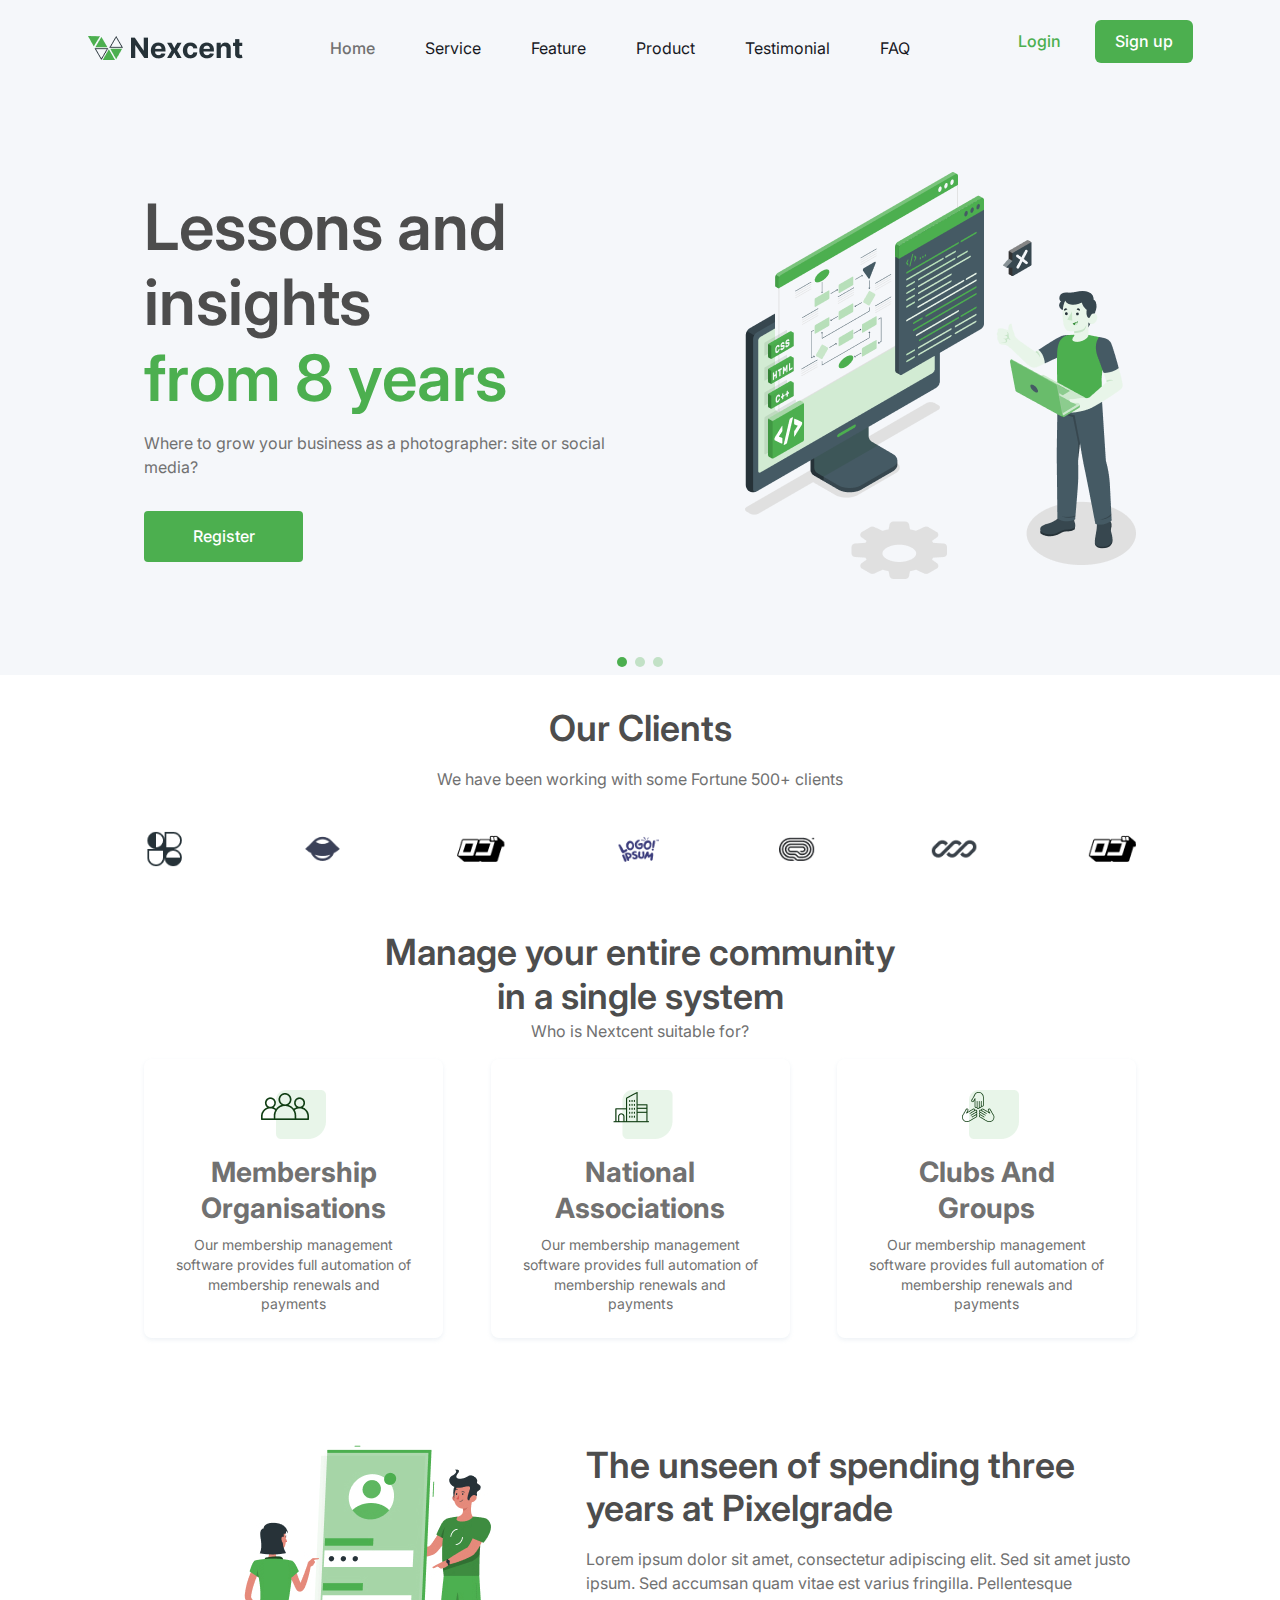
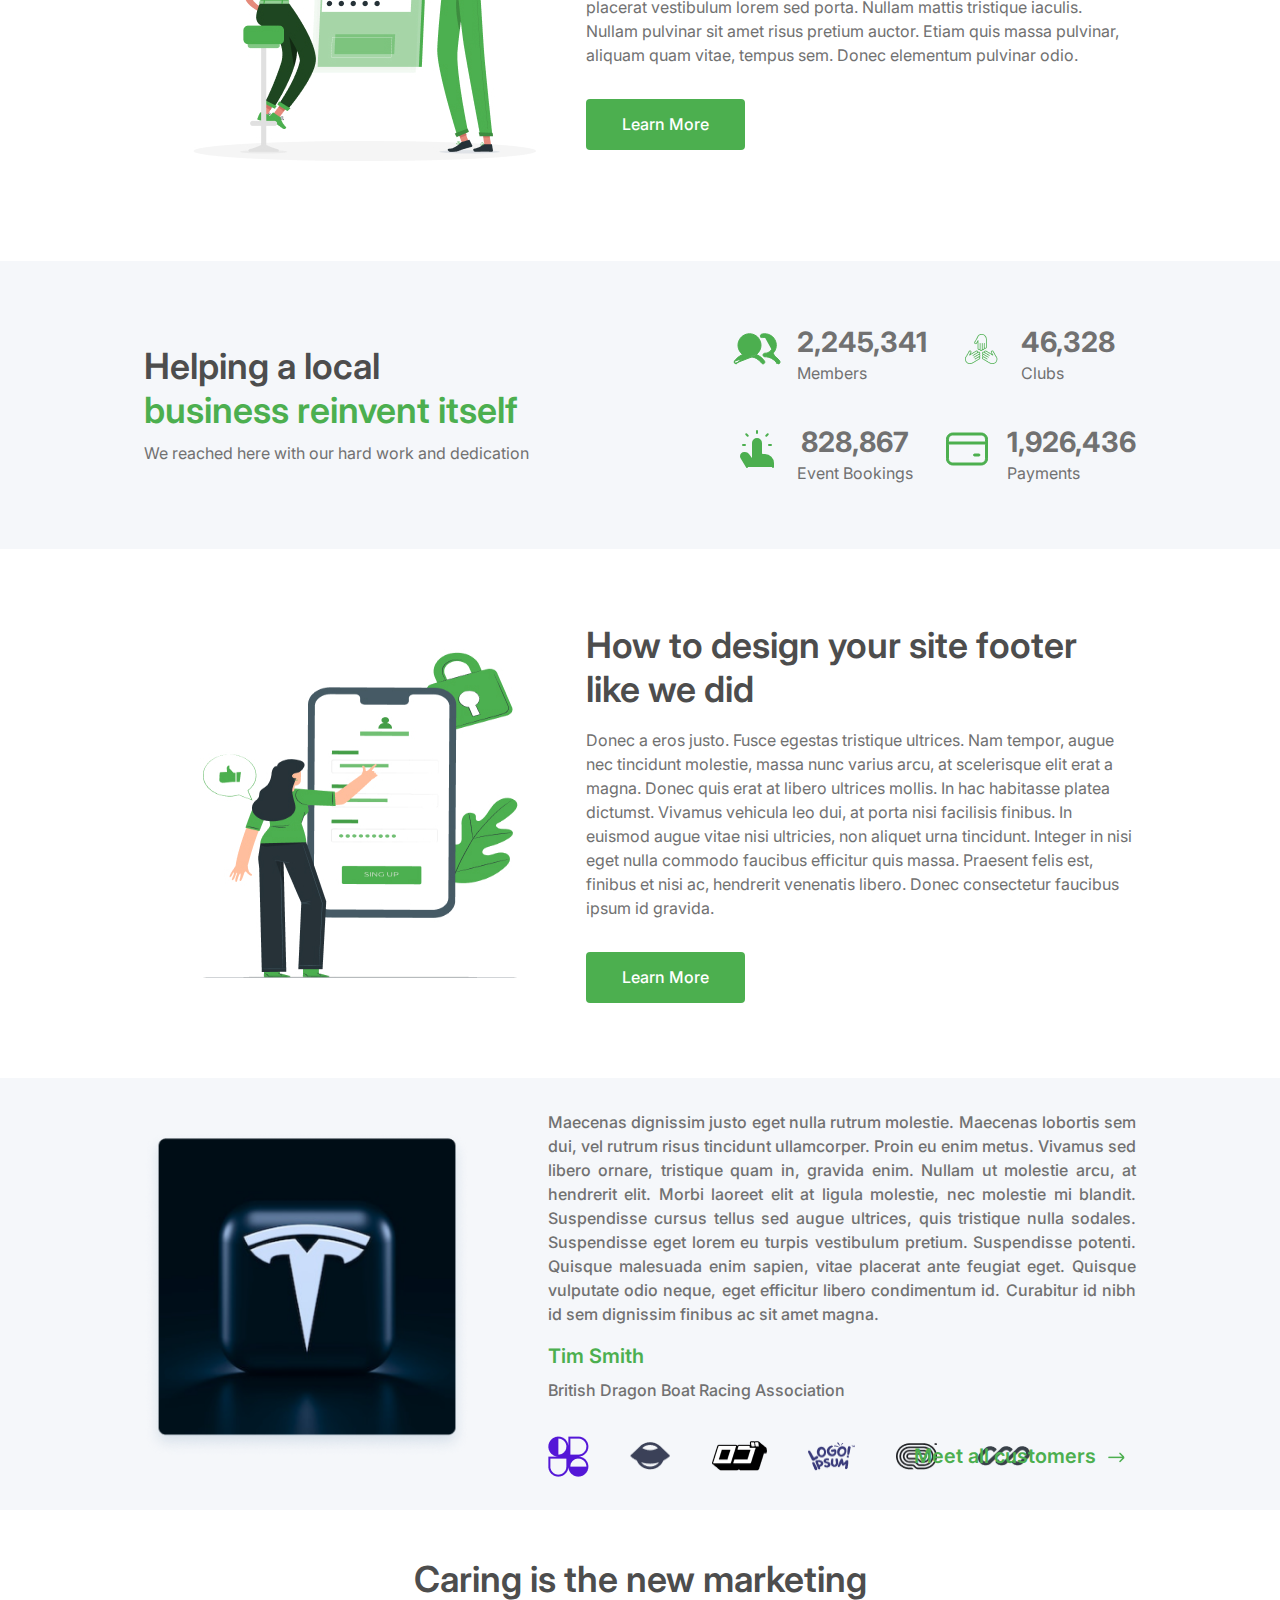
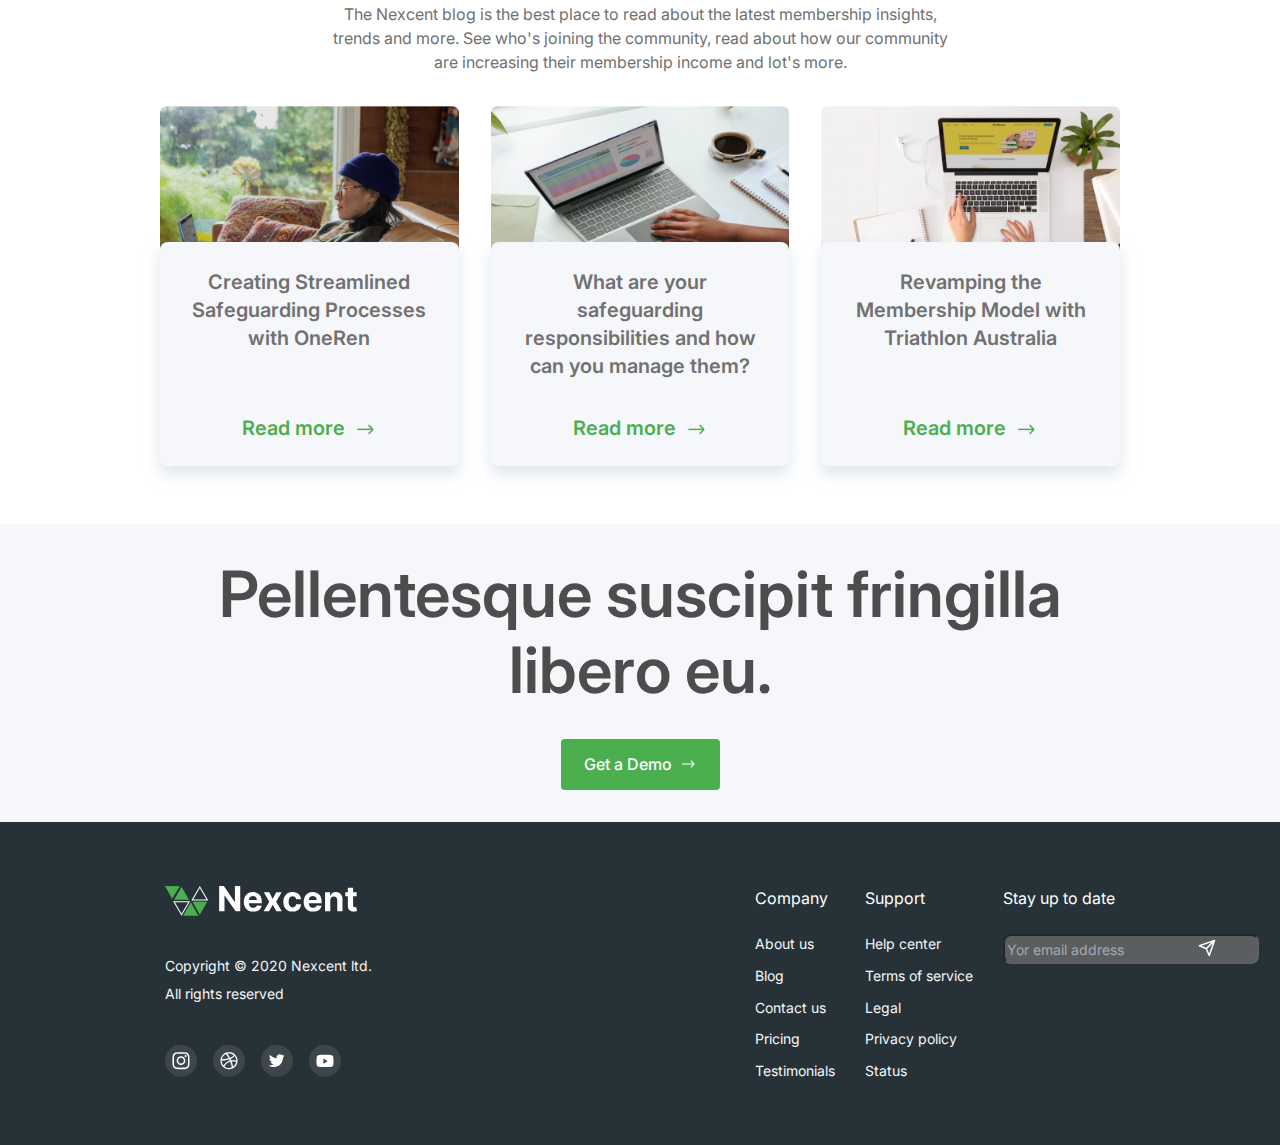
<file: src/index.html>
<!doctype html>
<html lang="en">
<head>
    <meta charset="UTF-8">
    <meta name="viewport" 
          content="width=device-width, user-scalable=no, initial-scale=1.0, maximum-scale=1.0, minimum-scale=1.0">
    <meta http-equiv="X-UA-Compatible" content="ie=edge">
    <link rel="icon" href="/favicon.png" type="image/x-icon">
    <link rel="stylesheet" href="../src/assets/reset.css">
    <link rel="preconnect" href="https://fonts.googleapis.com">
    <link rel="preconnect" href="https://fonts.gstatic.com" crossorigin>
    <link href="https://fonts.googleapis.com/css2?family=Inter:wght@400;700&display=swap" rel="stylesheet">
    <link rel="stylesheet" href="../src/styles.css">
    <title>Nexcent</title>
</head>

<body>
    <header class="header">
        <div class="header__logo">
            <img src="./assets/images/Logo.png" alt="Logo">
        </div>
        <nav class="header__menu">
            <ul class="header__menu-list">
                <li class="header__menu-item--bold">
                    <a href="#">Home</a>
                </li>
                <li class="header__menu-item">
                    <a href="#">Service</a>
                </li>
                <li class="header__menu-item">
                    <a href="#">Feature</a>
                </li>
                <li class="header__menu-item">
                    <a href="#">Product</a>
                </li>
                <li class="header__menu-item">
                    <a href="#">Testimonial</a>
                </li>
                <li class="header__menu-item">
                    <a href="#">FAQ</a>
                </li>
            </ul>
        </nav>
        <div class="header__login">
            <button type="button" class="header__login-grey button" href="#">Login</button>
            <button type="button" class="header__sign-in-green button" href="#">Sign up</button>
        </div>
    </header>

    <section class="home">
        <div class="home__hero">
            <div class="hero__frame">
                <div class="hero__text">
                    <div class="bicolor">
                        <div class="bicolor-title">Lessons and insights</div>
                        <div class="bicolor-title--green">from 8 years</div>
                    </div>
                    <p>Where to grow your business as a photographer: site or social media?</p>
                </div>
                <button type="button" class="button" href="#">Register</button>
            </div>
            <img src="/src/assets/images/Illustration.png" alt="Hero Section ilustration" class="hero__image">
        </div>
        <div class="home__dots">
            <svg xmlns="http://www.w3.org/2000/svg" width="10" height="10" viewBox="0 0 10 10" fill="none">
            <circle cx="5" cy="5" r="5" fill="#4CAF4F"/>
            </svg>
            <svg xmlns="http://www.w3.org/2000/svg" width="10" height="10" viewBox="0 0 10 10" fill="none">
                <circle opacity="0.3" cx="5" cy="5" r="5" fill="#4CAF4F"/>
            </svg>
            <svg xmlns="http://www.w3.org/2000/svg" width="10" height="10" viewBox="0 0 10 10" fill="none">
                <circle opacity="0.3" cx="5" cy="5" r="5" fill="#4CAF4F"/>
            </svg>
        </div>

        <div class="home__clients">
            <div class="middle-title">Our Clients</div>
            <p>We have been working with some Fortune 500+ clients</p>
            <img src="/src/assets/images/Clients Logos.png" alt="Clients logo" class="clients-logo">
        </div>

        <div class="home__comunity">
            <div class="comunity__text">
                <div class="middle-title">Manage your entire community in a single system</div>
                <p>Who is Nextcent suitable for?</p>
            </div>        
            <div class="comunity__frame">
                <div class="comunity__box">
                    <div class="comunity__member">
                        <img src="/src/assets/images/icon_membership.png" alt="Membership icon" class="comunity__image">
                        <p class="middle-title--small">Membership Organisations</p>
                    </div>
                    <p class="small-text">Our membership management software provides full automation of membership renewals and payments</p>
                </div>
                <div class="comunity__box">
                    <div class="comunity__member">
                        <img src="/src/assets/images/icon_national.png" alt="National icon" class="comunity__image">
                        <p class="middle-title--small">National Associations</p>
                    </div>
                    <p class="small-text">Our membership management software provides full automation of membership renewals and payments</p>
                </div>
                <div class="comunity__box">
                    <div class="comunity__member">
                        <img src="/src/assets/images/icon_clubs.png" alt="Clubs icon" class="comunity__image">
                        <p class="middle-title--small">Clubs And Groups</p>
                    </div>
                    <p class="small-text">Our membership management software provides full automation of membership renewals and payments</p>
                </div>
            </div>
        </div>
    </section>

    <section class="body-part">
        <div class="body-part__unlock sub-section-box">
            <div class="unlock__frame35 image-box">
                <img src="/src/assets/images/unlock_image.jpg" alt="Unlock Section ilustration" class="sub-section__image">
            </div>
            <div class="unlock__frame6 text-box">
                <div class="unlock__frame6 inner-text-box">
                    <div class="middle-title">The unseen of spending three years at Pixelgrade</div>
                    <p>Lorem ipsum dolor sit amet, consectetur adipiscing elit. Sed sit amet justo ipsum. Sed accumsan quam vitae est varius fringilla. Pellentesque placerat vestibulum lorem sed porta. Nullam mattis tristique iaculis. Nullam pulvinar sit amet risus pretium auctor. Etiam quis massa pulvinar, aliquam quam vitae, tempus sem. Donec elementum pulvinar odio.</p>
                </div>
                <button type="button" class="button" href="#">Learn More</button>
            </div>
        </div>

        <div class="body-part__achievements sub-section-box">
            <div class="achievements__text">
                <div class="achievements__inner-text">
                    <div class="bicolor--small">
                        <div class="bicolor-title">Helping a local</div>
                        <div class="bicolor-title--green">business reinvent itself</div>
                    </div>
                </div>
                <p>We reached here with our hard work and dedication</p>
            </div>
            <div class="achievements__counts">
                <div class="counts__row">
                    <div class="row__detailed">
                        <svg xmlns="http://www.w3.org/2000/svg" width="48" height="48" viewBox="0 0 48 48" fill="none">
                            <path d="M23.2958 29.5471L23.9031 29.0361C25.7081 27.5177 27.0026 25.4809 27.6109 23.2019C28.2193 20.9229 28.1121 18.5119 27.304 16.2959C26.4958 14.0799 25.0258 12.166 23.0932 10.8136C21.1605 9.46127 18.8588 8.73593 16.5 8.73593C14.1412 8.73593 11.8394 9.46127 9.90681 10.8136C7.97418 12.166 6.50414 14.0799 5.69599 16.2959C4.88785 18.5119 4.78068 20.9229 5.38904 23.2019C5.99739 25.4809 7.29183 27.5177 9.09686 29.0361L9.70421 29.5471L8.98113 29.8743C6.00796 31.2197 3.44947 33.3371 1.57166 36.0061L23.2958 29.5471ZM23.2958 29.5471L24.0188 29.8743M23.2958 29.5471L24.0188 29.8743M24.0188 29.8743C26.9921 31.2198 29.5507 33.3373 31.4285 36.0065L31.4357 36.0166L31.4433 36.0264C31.5892 36.2133 31.6956 36.4279 31.756 36.6571C31.8165 36.8864 31.8297 37.1255 31.7949 37.36C31.7601 37.5945 31.678 37.8195 31.5536 38.0214C31.4293 38.2232 31.2652 38.3976 31.0713 38.5341C30.8775 38.6706 30.6579 38.7663 30.426 38.8153C30.194 38.8644 29.9545 38.8658 29.722 38.8195C29.4895 38.7732 29.2688 38.6801 29.0734 38.5459C28.8779 38.4118 28.7118 38.2393 28.585 38.0389L28.5786 38.0288L28.5717 38.019C27.211 36.0809 25.4036 34.4989 23.3024 33.4068C21.2013 32.3147 18.868 31.7446 16.5 31.7446C14.1319 31.7446 11.7987 32.3147 9.69752 33.4068C7.59634 34.4989 5.789 36.0809 4.42827 38.0189L4.42716 38.0205C4.2672 38.2503 4.05392 38.4378 3.80561 38.567C3.55729 38.6962 3.28135 38.7633 3.00142 38.7625L2.99836 38.7625C2.63935 38.7637 2.28905 38.652 1.99698 38.4432L1.99458 38.4415M24.0188 29.8743L1.99458 38.4415M1.99458 38.4415C1.61601 38.1743 1.35888 37.7678 1.2796 37.3113C1.20034 36.8548 1.30529 36.3856 1.57142 36.0065L1.99458 38.4415ZM46.2901 38.4391L46.2901 38.4391C46.4786 38.3084 46.6393 38.1415 46.7628 37.9481C46.8863 37.7547 46.9701 37.5387 47.0093 37.3126C47.0486 37.0865 47.0425 36.8549 46.9915 36.6312C46.9404 36.4075 46.8454 36.1962 46.712 36.0096L46.7098 36.0065C44.832 33.3373 42.2734 31.2198 39.3001 29.8743L38.575 29.5462L39.1853 29.0353C40.9952 27.5204 42.2942 25.4845 42.9055 23.2049C43.5168 20.9252 43.4107 18.5125 42.6016 16.2953C41.7924 14.0781 40.3197 12.1641 38.3838 10.814C36.4479 9.46386 34.1429 8.74316 31.7827 8.75001L31.7804 8.75002C30.7301 8.74827 29.6846 8.8933 28.6744 9.1809L28.6654 9.18346L28.6654 9.18337C28.441 9.24275 28.2307 9.34618 28.0466 9.48762C27.8626 9.62907 27.7086 9.80571 27.5935 10.0073C27.4783 10.2088 27.4045 10.4313 27.3762 10.6616C27.3478 10.892 27.3656 11.1257 27.4285 11.3492C27.4914 11.5726 27.5981 11.7813 27.7424 11.9631L27.3639 12.2635L27.7424 11.9631C27.8867 12.1449 28.0657 12.2962 28.269 12.4081C28.4723 12.5201 28.6959 12.5905 28.9267 12.6152C29.1575 12.6399 29.3909 12.6185 29.6133 12.5521L29.6191 12.5504L29.6191 12.5504C30.3225 12.3498 31.0506 12.2486 31.7822 12.25M46.2901 38.4391L43.4437 38.3063L43.8524 38.0182C43.8523 38.018 43.8521 38.0178 43.852 38.0176C42.4885 36.0834 40.6807 34.5046 38.5805 33.414C36.4801 32.3232 34.1485 31.7526 31.7818 31.75H31.7812C31.3171 31.75 30.872 31.5656 30.5438 31.2374C30.2156 30.9093 30.0312 30.4641 30.0312 30C30.0312 29.5359 30.2156 29.0908 30.5438 28.7626C30.872 28.4344 31.3171 28.25 31.7812 28.25C33.903 28.25 35.9378 27.4072 37.4381 25.9069C38.9384 24.4066 39.7812 22.3717 39.7812 20.25C39.7812 18.1283 38.9384 16.0934 37.4381 14.5932C35.938 13.0931 33.9036 12.2503 31.7822 12.25M46.2901 38.4391L46.2842 38.4432M46.2901 38.4391L46.2842 38.4432M31.7822 12.25L31.7812 12.75V12.25C31.7815 12.25 31.7819 12.25 31.7822 12.25ZM39.5062 29.4188L39.7124 28.9632C39.7811 28.9944 39.8497 29.0259 39.918 29.0578C39.7838 29.181 39.6465 29.3014 39.5062 29.4188ZM39.5062 29.4188L39.8272 29.8022C39.8862 29.7527 39.9448 29.7028 40.0029 29.6523C39.8386 29.5721 39.6731 29.4943 39.5062 29.4188ZM46.2842 38.4432C45.9923 38.6519 45.6423 38.7636 45.2835 38.7625L46.2842 38.4432ZM9.84823 15.8054C8.96918 17.121 8.49998 18.6678 8.49998 20.25C8.49998 22.3717 9.34284 24.4066 10.8431 25.9069C12.3434 27.4072 14.3783 28.25 16.5 28.25C18.0822 28.25 19.629 27.7808 20.9445 26.9018C22.2601 26.0227 23.2855 24.7733 23.891 23.3115C24.4965 21.8497 24.6549 20.2411 24.3463 18.6893C24.0376 17.1374 23.2757 15.712 22.1568 14.5932C21.038 13.4743 19.6126 12.7124 18.0607 12.4037C16.5089 12.095 14.9003 12.2535 13.4385 12.859C11.9767 13.4645 10.7273 14.4899 9.84823 15.8054Z" fill="#4CAF4F" stroke="#4CAF4F"/>
                        </svg>
                        <div class="detailed__details">
                            <div class="details__title middle-title--small">2,245,341</div>
                            <p>Members</p>
                        </div>
                    </div>
                    <div class="row__detailed">
                        <img src="/src/assets/images/Achievements_icon_3.png" alt="Achievement icon" width="48" height="48">
                        <div class="detailed__details">
                            <div class="details__title middle-title--small">46,328</div>
                            <p>Clubs</p>
                        </div>
                    </div>
                </div>
                <div class="counts__row">
                    <div class="row__detailed">
                        <svg xmlns="http://www.w3.org/2000/svg" width="48" height="48" viewBox="0 0 48 48" fill="none">
                            <path d="M40 42V38C40 35.8783 39.1571 33.8434 37.6569 32.3431C36.1566 30.8429 34.1217 30 32 30H30C29.4696 30 28.9609 29.7893 28.5858 29.4142C28.2107 29.0391 28 28.5304 28 28V18C28 16.9391 27.5786 15.9217 26.8284 15.1716C26.0783 14.4214 25.0609 14 24 14C22.9391 14 21.9217 14.4214 21.1716 15.1716C20.4214 15.9217 20 16.9391 20 18V36L15.2 29.6C14.8274 29.1032 14.3443 28.7 13.7889 28.4223C13.2334 28.1446 12.621 28 12 28H11.132C9.402 28 8 29.402 8 31.132C8 31.7 8.154 32.258 8.446 32.744L14 42M24 8V6V8ZM36 20H38H36ZM10 20H12H10ZM14.686 10.686L13.272 9.272L14.686 10.686ZM33.314 10.686L34.728 9.272L33.314 10.686Z" fill="#4CAF4F"/>
                            <path d="M40 42V38C40 35.8783 39.1571 33.8434 37.6569 32.3431C36.1566 30.8429 34.1217 30 32 30H30C29.4696 30 28.9609 29.7893 28.5858 29.4142C28.2107 29.0391 28 28.5304 28 28V18C28 16.9391 27.5786 15.9217 26.8284 15.1716C26.0783 14.4214 25.0609 14 24 14V14C22.9391 14 21.9217 14.4214 21.1716 15.1716C20.4214 15.9217 20 16.9391 20 18V36L15.2 29.6C14.8274 29.1032 14.3443 28.7 13.7889 28.4223C13.2334 28.1446 12.621 28 12 28H11.132C9.402 28 8 29.402 8 31.132C8 31.7 8.154 32.258 8.446 32.744L14 42M24 8V6M36 20H38M10 20H12M14.686 10.686L13.272 9.272M33.314 10.686L34.728 9.272" stroke="#4CAF4F" stroke-width="2" stroke-linecap="round" stroke-linejoin="round"/>
                        </svg>
                        <div class="detailed__details">
                            <div class="details__title middle-title--small">828,867</div>
                            <p>Event Bookings</p>
                        </div>
                    </div>
                    <div class="row__detailed">
                        <svg xmlns="http://www.w3.org/2000/svg" width="48" height="48" viewBox="0 0 48 48" fill="none">
                            <path d="M5.5 16.5V17H6H42H42.5V16.5V14.25C42.5 13.1228 42.0522 12.0418 41.2552 11.2448C40.4582 10.4478 39.3772 10 38.25 10H9.75C8.62283 10 7.54183 10.4478 6.7448 11.2448C5.94777 12.0418 5.5 13.1228 5.5 14.25V16.5ZM42.5 19.5V19H42H6H5.5V19.5V33.75C5.5 34.8772 5.94777 35.9582 6.7448 36.7552C7.54183 37.5522 8.62283 38 9.75 38H38.25C39.3772 38 40.4582 37.5522 41.2552 36.7552C42.0522 35.9582 42.5 34.8772 42.5 33.75V19.5ZM3.5 14.25C3.5 12.5924 4.15848 11.0027 5.33058 9.83058C6.50268 8.65848 8.0924 8 9.75 8H38.25C39.9076 8 41.4973 8.65848 42.6694 9.83058C43.8415 11.0027 44.5 12.5924 44.5 14.25V33.75C44.5 35.4076 43.8415 36.9973 42.6694 38.1694C41.4973 39.3415 39.9076 40 38.25 40H9.75C8.0924 40 6.50268 39.3415 5.33058 38.1694C4.15848 36.9973 3.5 35.4076 3.5 33.75V14.25ZM31.5 29H36C36.2652 29 36.5196 29.1054 36.7071 29.2929C36.8946 29.4804 37 29.7348 37 30C37 30.2652 36.8946 30.5196 36.7071 30.7071C36.5196 30.8946 36.2652 31 36 31H31.5C31.2348 31 30.9804 30.8946 30.7929 30.7071C30.6054 30.5196 30.5 30.2652 30.5 30C30.5 29.7348 30.6054 29.4804 30.7929 29.2929C30.9804 29.1054 31.2348 29 31.5 29Z" fill="#4CAF4F" stroke="#4CAF4F"/>
                        </svg>
                        <div class="detailed__details">
                            <div class="details__title middle-title--small">1,926,436</div>
                            <p>Payments</p>
                        </div>
                    </div>
                </div>
            </div>
        </div>

        <div class="body-part__calender sub-section-box">
            <div class="calender image-box">
                <img src="/src/assets/images/calender_image.jpg" alt="Calender Section ilustration" class="sub-section__image">
            </div>
            <div class="calender text-box">
                <div class="calender inner-text-box">
                    <div class="middle-title">How to design your site footer like we did</div>
                    <p>Donec a eros justo. Fusce egestas tristique ultrices. Nam tempor, augue nec tincidunt molestie, massa nunc varius arcu, at scelerisque elit erat a magna. Donec quis erat at libero ultrices mollis. In hac habitasse platea dictumst. Vivamus vehicula leo dui, at porta nisi facilisis finibus. In euismod augue vitae nisi ultricies, non aliquet urna tincidunt. Integer in nisi eget nulla commodo faucibus efficitur quis massa. Praesent felis est, finibus et nisi ac, hendrerit venenatis libero. Donec consectetur faucibus ipsum id gravida.</p>
                </div>
                <button type="button" class="button" href="#">Learn More</button>
            </div>
        </div>

        <div class="body-part__customers sub-section-box">
            <img src="/src/assets/images/Customers_image.png" alt="Customers Section ilustration" class="customers-image">
            <div class="customers text-box">
                <div class="customers inner-text-box">
                    <p>Maecenas dignissim justo eget nulla rutrum molestie. Maecenas lobortis sem dui, vel rutrum risus tincidunt ullamcorper. Proin eu enim metus. Vivamus sed libero ornare, tristique quam in, gravida enim. Nullam ut molestie arcu, at hendrerit elit. Morbi laoreet elit at ligula molestie, nec molestie mi blandit. Suspendisse cursus tellus sed augue ultrices, quis tristique nulla sodales. Suspendisse eget lorem eu turpis vestibulum pretium. Suspendisse potenti. Quisque malesuada enim sapien, vitae placerat ante feugiat eget. Quisque vulputate odio neque, eget efficitur libero condimentum id. Curabitur id nibh id sem dignissim finibus ac sit amet magna.</p>
                    <div class="customers nd-inner-text-box">
                        <div class="text-box_title">Tim Smith</div>
                        <div class="text-box_text">British Dragon Boat Racing Association</div>
                    </div>
                </div>
                <div class="customers_frame14">
                    <div class="customers_frame10">
                        <img src="/src/assets/images/Logo_frame_01.png" alt="Customers logo 01" class="customers_frame_logo01">
                        <img src="/src/assets/images/Logo_frame_02.png" alt="Customers logo 02" class="customers_frame_logo02">
                        <img src="/src/assets/images/Logo_frame_03.png" alt="Customers logo 03" class="customers_frame_logo03">
                        <img src="/src/assets/images/Logo_frame_04.png" alt="Customers logo 04" class="customers_frame_logo04">
                        <img src="/src/assets/images/Logo_frame_05.png" alt="Customers logo 05" class="customers_frame_logo05">
                        <img src="/src/assets/images/Logo_frame_06.png" alt="Customers logo 06" class="customers_frame_logo06">
                    </div>
                    <div class="frame13">
                        <a href="#" class="clickable text-box_title">Meet all customers</a>
                        <img src="/src/assets/images/Right.png" alt="Arrow to the right">
                    </div>
                </div>
            </div>
        </div>

        <div class="body-part__comunity-updates home__comunity">
            <div class="comunity-updates__text">
                <div class="middle-title">Caring is the new marketing</div>
                <p>The Nexcent blog is the best place to read about the latest membership insights, trends and more. See who's joining the community, read about how our community are increasing their membership income and lot's more.​</p>
            </div>        
            <div class="comunity-updates-frame15 comunity__frame">
                <div class="frame15__box">
                    <img src="/src/assets/images/Frame15_image18.png" alt="Image 18" class="box__image">
                    <div class="frame15__content">
                        <p class="text-box_title--grey">Creating Streamlined Safeguarding Processes with OneRen</p>
                        <div class="frame13">
                            <a href="#" class="clickable text-box_title">Read more</a>
                            <img src="/src/assets/images/Right.png" alt="Arrow to the right">
                        </div>
                    </div>
                </div>
                <div class="frame15__box">
                    <img src="/src/assets/images/Frame15_image19.png" alt="Image 19" class="box__image">
                    <div class="frame15__content">
                        <p class="text-box_title--grey">What are your safeguarding responsibilities and how can you manage them?</p>
                        <div class="frame13">
                            <a href="#" class="clickable text-box_title">Read more</a>
                            <img src="/src/assets/images/Right.png" alt="Arrow to the right">
                        </div>
                    </div>
                </div>
                <div class="frame15__box">
                    <img src="/src/assets/images/Frame15_image20.png" alt="Image 20" class="box__image">
                    <div class="frame15__content">
                        <p class="text-box_title--grey">Revamping the Membership Model with Triathlon Australia</p>
                        <div class="frame13">
                            <a href="#" class="clickable text-box_title">Read more</a>
                            <img src="/src/assets/images/Right.png" alt="Arrow to the right">
                        </div>
                    </div>
                </div>
            </div>
        </div>
    </section>

    <footer class="footer">
        <div class="footer__frame">
            <div class="bicolor bicolor-title">Pellentesque suscipit fringilla libero eu.</div>
            <button type="button" class="button-extended button" href="#">
                Get a Demo
            <img src="/src/assets/images/Right_small.png" alt="White arrow to the right">
            </button>
        </div>
        <div class="footer__bottom">
            <div class="bottom__about-company">
                <div class="about-company__info">
                    <div class="company-info__logo">
                        <svg xmlns="http://www.w3.org/2000/svg" width="44" height="30" viewBox="0 0 44 30" fill="none">
                            <path d="M23.2259 16.2379L16.561 27.6527L9.89611 16.2379H23.2259ZM25.0114 15.2177H8.10339L16.561 29.6717L25.0114 15.2177Z" fill="white"/>
                            <path d="M34.8137 2.0404L41.4786 13.4552H28.1488L34.8137 2.0404ZM34.8137 0L26.3561 14.454H43.2713L34.8137 0Z" fill="white"/>
                            <path d="M0 0L7.09143 12.7846L14.8406 0.321025L0 0Z" fill="#4CAF4F"/>
                            <path d="M16.5612 1.11987L23.9997 13.8332H9.1084L16.5612 1.11987Z" fill="#4CAF4F"/>
                            <path d="M25.9152 16.6089L33.3608 29.6718H18.1154L25.6838 16.6089H25.9152Z" fill="#4CAF4F"/>
                            <path d="M27.5271 15.8169L34.8137 28.68L42.2014 15.8169H27.5271Z" fill="#4CAF4F"/>
                          </svg>
                          <svg xmlns="http://www.w3.org/2000/svg" width="138" height="26" viewBox="0 0 138 26" fill="none">
                            <path d="M21.2197 0.0633545V25.2394H16.6222L5.66912 9.39373H5.48473V25.2394H0.161865V0.0633545H4.8332L15.7002 15.8967H15.9215V0.0633545H21.2197Z" fill="white"/>
                            <path d="M34.1243 25.6082C32.182 25.6082 30.5102 25.2148 29.1088 24.428C27.7156 23.6331 26.642 22.5103 25.888 21.0598C25.134 19.601 24.757 17.8759 24.757 15.8844C24.757 13.9421 25.134 12.2375 25.888 10.7705C26.642 9.30358 27.7033 8.16033 29.0719 7.3408C30.4487 6.52127 32.0632 6.1115 33.9153 6.1115C35.161 6.1115 36.3206 6.31229 37.3942 6.71386C38.476 7.10723 39.4185 7.70139 40.2216 8.49634C41.033 9.29129 41.664 10.2911 42.1147 11.4958C42.5655 12.6923 42.7908 14.0937 42.7908 15.7V17.1383H26.8469V13.893H37.8614C37.8614 13.139 37.6975 12.4711 37.3696 11.8892C37.0418 11.3073 36.587 10.8525 36.0051 10.5247C35.4315 10.1887 34.7635 10.0207 34.0014 10.0207C33.2064 10.0207 32.5016 10.2051 31.887 10.5739C31.2805 10.9344 30.8052 11.4221 30.461 12.0367C30.1168 12.6432 29.9406 13.3193 29.9324 14.0651V17.1506C29.9324 18.0849 30.1045 18.8921 30.4487 19.5723C30.8011 20.2525 31.2969 20.777 31.9361 21.1458C32.5754 21.5146 33.3335 21.699 34.2104 21.699C34.7922 21.699 35.3249 21.617 35.8084 21.4531C36.292 21.2892 36.7058 21.0434 37.05 20.7156C37.3942 20.3877 37.6565 19.9862 37.8368 19.5109L42.6802 19.8305C42.4344 20.9942 41.9303 22.0104 41.1682 22.8791C40.4142 23.7396 39.439 24.4117 38.2424 24.8952C37.0541 25.3705 35.6814 25.6082 34.1243 25.6082Z" fill="white"/>
                            <path d="M50.2465 6.35736L53.7132 12.9587L57.2658 6.35736H62.6379L57.1675 15.7984L62.7854 25.2394H57.4379L53.7132 18.7118L50.0499 25.2394H44.6409L50.2465 15.7984L44.8376 6.35736H50.2465Z" fill="white"/>
                            <path d="M73.6032 25.6082C71.6691 25.6082 70.0055 25.1984 68.6123 24.3789C67.2272 23.5511 66.1619 22.4038 65.4161 20.9368C64.6785 19.4699 64.3097 17.7816 64.3097 15.8721C64.3097 13.938 64.6826 12.2416 65.4284 10.7828C66.1823 9.31587 67.2518 8.17262 68.6368 7.35309C70.0219 6.52536 71.6691 6.1115 73.5786 6.1115C75.2259 6.1115 76.6683 6.41063 77.9057 7.00889C79.1432 7.60715 80.1226 8.44717 80.8438 9.52895C81.565 10.6107 81.9624 11.881 82.0362 13.3398H77.0944C76.9551 12.3973 76.5863 11.6392 75.988 11.0656C75.398 10.4837 74.6235 10.1928 73.6647 10.1928C72.8533 10.1928 72.1444 10.414 71.538 10.8566C70.9397 11.2909 70.4726 11.9261 70.1366 12.762C69.8006 13.5979 69.6326 14.61 69.6326 15.7984C69.6326 17.0031 69.7965 18.0275 70.1243 18.8716C70.4603 19.7157 70.9315 20.3591 71.538 20.8016C72.1444 21.2442 72.8533 21.4654 73.6647 21.4654C74.2629 21.4654 74.7997 21.3425 75.2751 21.0966C75.7586 20.8508 76.156 20.4943 76.4675 20.0272C76.7871 19.5518 76.9961 18.9823 77.0944 18.3184H82.0362C81.9542 19.7608 81.5609 21.0311 80.8561 22.1293C80.1595 23.2192 79.1965 24.0715 77.9672 24.6862C76.7379 25.3008 75.2832 25.6082 73.6032 25.6082Z" fill="white"/>
                            <path d="M93.9942 25.6082C92.0519 25.6082 90.3801 25.2148 88.9786 24.428C87.5854 23.6331 86.5119 22.5103 85.7579 21.0598C85.0039 19.601 84.6269 17.8759 84.6269 15.8844C84.6269 13.9421 85.0039 12.2375 85.7579 10.7705C86.5119 9.30358 87.5732 8.16033 88.9418 7.3408C90.3186 6.52127 91.9331 6.1115 93.7852 6.1115C95.0309 6.1115 96.1905 6.31229 97.2641 6.71386C98.3459 7.10723 99.2884 7.70139 100.092 8.49634C100.903 9.29129 101.534 10.2911 101.985 11.4958C102.435 12.6923 102.661 14.0937 102.661 15.7V17.1383H86.7167V13.893H97.7312C97.7312 13.139 97.5673 12.4711 97.2395 11.8892C96.9117 11.3073 96.4569 10.8525 95.875 10.5247C95.3013 10.1887 94.6334 10.0207 93.8713 10.0207C93.0763 10.0207 92.3715 10.2051 91.7569 10.5739C91.1504 10.9344 90.6751 11.4221 90.3309 12.0367C89.9867 12.6432 89.8105 13.3193 89.8023 14.0651V17.1506C89.8023 18.0849 89.9744 18.8921 90.3186 19.5723C90.671 20.2525 91.1668 20.777 91.806 21.1458C92.4453 21.5146 93.2033 21.699 94.0802 21.699C94.6621 21.699 95.1948 21.617 95.6783 21.4531C96.1618 21.2892 96.5757 21.0434 96.9199 20.7156C97.2641 20.3877 97.5264 19.9862 97.7067 19.5109L102.55 19.8305C102.304 20.9942 101.8 22.0104 101.038 22.8791C100.284 23.7396 99.3089 24.4117 98.1123 24.8952C96.924 25.3705 95.5513 25.6082 93.9942 25.6082Z" fill="white"/>
                            <path d="M111.315 14.3232V25.2394H106.078V6.35736H111.069V9.68876H111.29C111.708 8.59059 112.409 7.72188 113.393 7.08265C114.376 6.43522 115.568 6.1115 116.97 6.1115C118.281 6.1115 119.424 6.39834 120.4 6.97201C121.375 7.54568 122.133 8.36521 122.674 9.43061C123.215 10.4878 123.485 11.7499 123.485 13.2168V25.2394H118.248V14.1511C118.256 12.9956 117.961 12.0941 117.363 11.4467C116.765 10.791 115.941 10.4632 114.892 10.4632C114.187 10.4632 113.565 10.6148 113.024 10.9181C112.491 11.2213 112.073 11.6638 111.77 12.2457C111.475 12.8194 111.323 13.5119 111.315 14.3232Z" fill="white"/>
                            <path d="M137.656 6.35736V10.2911H126.285V6.35736H137.656ZM128.866 1.83354H134.103V19.4371C134.103 19.9206 134.177 20.2976 134.324 20.568C134.472 20.8303 134.677 21.0147 134.939 21.1212C135.209 21.2278 135.521 21.281 135.873 21.281C136.119 21.281 136.365 21.2606 136.611 21.2196C136.857 21.1704 137.045 21.1335 137.176 21.1089L138 25.0058C137.738 25.0878 137.369 25.182 136.894 25.2885C136.418 25.4033 135.841 25.4729 135.16 25.4975C133.898 25.5467 132.792 25.3787 131.841 24.9935C130.899 24.6083 130.165 24.0101 129.641 23.1987C129.116 22.3874 128.858 21.363 128.866 20.1255V1.83354Z" fill="white"/>
                          </svg>
                    </div>
                    <div class="company-info__copyright">
                        <p class="small-text">Copyright © 2020 Nexcent ltd.</p>
                        <p class="small-text">All rights reserved</p>
                    </div>
                    <div class="company-info__social-links">
                        <svg xmlns="http://www.w3.org/2000/svg" width="32" height="33" viewBox="0 0 32 33" fill="none">
                            <path opacity="0.1" fill-rule="evenodd" clip-rule="evenodd" d="M0 16.6718C0 7.8352 7.16344 0.671753 16 0.671753C24.8366 0.671753 32 7.8352 32 16.6718C32 25.5083 24.8366 32.6718 16 32.6718C7.16344 32.6718 0 25.5083 0 16.6718Z" fill="white"/>
                            <path fill-rule="evenodd" clip-rule="evenodd" d="M16.0008 8.13843C13.6833 8.13843 13.3924 8.14856 12.4822 8.18998C11.5737 8.23158 10.9536 8.37541 10.4111 8.58643C9.84981 8.80439 9.37372 9.09595 8.8994 9.57044C8.42473 10.0448 8.13317 10.5209 7.9145 11.0819C7.70294 11.6247 7.55894 12.245 7.51805 13.1531C7.47734 14.0633 7.46667 14.3543 7.46667 16.6718C7.46667 18.9894 7.47699 19.2793 7.51823 20.1896C7.56001 21.098 7.70383 21.7181 7.91468 22.2607C8.13282 22.822 8.42437 23.2981 8.89887 23.7724C9.37301 24.247 9.8491 24.5393 10.41 24.7573C10.9529 24.9683 11.5732 25.1121 12.4815 25.1537C13.3917 25.1951 13.6824 25.2053 15.9997 25.2053C18.3175 25.2053 18.6074 25.1951 19.5176 25.1537C20.4261 25.1121 21.0469 24.9683 21.5898 24.7573C22.1509 24.5393 22.6263 24.247 23.1004 23.7724C23.5751 23.2981 23.8667 22.822 24.0853 22.2609C24.2951 21.7181 24.4391 21.0979 24.4818 20.1898C24.5227 19.2795 24.5333 18.9894 24.5333 16.6718C24.5333 14.3543 24.5227 14.0635 24.4818 13.1532C24.4391 12.2448 24.2951 11.6247 24.0853 11.0821C23.8667 10.5209 23.5751 10.0448 23.1004 9.57044C22.6258 9.09577 22.1511 8.80421 21.5893 8.58643C21.0453 8.37541 20.4249 8.23158 19.5164 8.18998C18.6062 8.14856 18.3164 8.13843 15.9981 8.13843H16.0008ZM15.2353 9.6762C15.4625 9.67584 15.716 9.6762 16.0008 9.6762C18.2792 9.6762 18.5492 9.68438 19.449 9.72526C20.281 9.76331 20.7326 9.90233 21.0334 10.0191C21.4316 10.1738 21.7155 10.3587 22.014 10.6574C22.3127 10.956 22.4976 11.2405 22.6526 11.6387C22.7694 11.9392 22.9086 12.3907 22.9464 13.2227C22.9873 14.1223 22.9962 14.3925 22.9962 16.6699C22.9962 18.9472 22.9873 19.2175 22.9464 20.117C22.9084 20.949 22.7694 21.4006 22.6526 21.701C22.4979 22.0993 22.3127 22.3828 22.014 22.6813C21.7153 22.98 21.4318 23.1649 21.0334 23.3195C20.7329 23.4369 20.281 23.5755 19.449 23.6136C18.5494 23.6545 18.2792 23.6634 16.0008 23.6634C13.7222 23.6634 13.4521 23.6545 12.5526 23.6136C11.7205 23.5752 11.269 23.4362 10.968 23.3194C10.5698 23.1647 10.2853 22.9798 9.98666 22.6811C9.68799 22.3825 9.5031 22.0987 9.34808 21.7003C9.23128 21.3999 9.09208 20.9483 9.05421 20.1163C9.01332 19.2167 9.00514 18.9465 9.00514 16.6677C9.00514 14.389 9.01332 14.1202 9.05421 13.2206C9.09226 12.3886 9.23128 11.937 9.34808 11.6362C9.50275 11.238 9.68799 10.9535 9.98666 10.6549C10.2853 10.3562 10.5698 10.1713 10.968 10.0163C11.2688 9.89896 11.7205 9.76029 12.5526 9.72206C13.3398 9.68651 13.6448 9.67584 15.2353 9.67406V9.6762ZM20.5558 11.0931C19.9905 11.0931 19.5318 11.5512 19.5318 12.1168C19.5318 12.6821 19.9905 13.1408 20.5558 13.1408C21.1212 13.1408 21.5799 12.6821 21.5799 12.1168C21.5799 11.5514 21.1212 11.0931 20.5558 11.0931ZM16.0008 12.2896C13.5807 12.2896 11.6186 14.2517 11.6186 16.6718C11.6186 19.0919 13.5807 21.0532 16.0008 21.0532C18.4209 21.0532 20.3824 19.0919 20.3824 16.6718C20.3824 14.2517 18.4209 12.2896 16.0008 12.2896ZM16.0008 13.8274C17.5717 13.8274 18.8453 15.1008 18.8453 16.6718C18.8453 18.2427 17.5717 19.5163 16.0008 19.5163C14.4298 19.5163 13.1563 18.2427 13.1563 16.6718C13.1563 15.1008 14.4298 13.8274 16.0008 13.8274Z" fill="white"/>
                          </svg>
                          <svg xmlns="http://www.w3.org/2000/svg" width="32" height="33" viewBox="0 0 32 33" fill="none">
                            <path opacity="0.1" fill-rule="evenodd" clip-rule="evenodd" d="M0 16.6718C0 7.8352 7.16344 0.671753 16 0.671753C24.8366 0.671753 32 7.8352 32 16.6718C32 25.5083 24.8366 32.6718 16 32.6718C7.16344 32.6718 0 25.5083 0 16.6718Z" fill="white"/>
                            <path fill-rule="evenodd" clip-rule="evenodd" d="M24.5333 16.6599C24.5333 17.237 24.4746 17.8133 24.3592 18.3751C24.2467 18.9235 24.08 19.4619 23.8617 19.9766C23.6483 20.4822 23.3837 20.9694 23.0745 21.4237C22.77 21.8752 22.4191 22.2988 22.0337 22.6849C21.6474 23.0693 21.2224 23.4192 20.7711 23.7251C20.3152 24.0322 19.8273 24.2964 19.3215 24.5107C18.806 24.7279 18.2664 24.8943 17.7184 25.0066C17.1559 25.1223 16.5776 25.1814 15.9996 25.1814C15.4213 25.1814 14.8429 25.1223 14.2812 25.0066C13.7324 24.8943 13.1928 24.7279 12.6778 24.5107C12.1719 24.2964 11.6836 24.0322 11.2277 23.7251C10.7764 23.4193 10.3514 23.0693 9.96599 22.6849C9.58015 22.2988 9.22928 21.8752 8.92427 21.4237C8.61675 20.9694 8.35172 20.4821 8.13755 19.9766C7.91918 19.4619 7.75211 18.9234 7.63919 18.3751C7.52503 17.8133 7.46667 17.237 7.46667 16.6599C7.46667 16.0824 7.52499 15.5049 7.63922 14.9444C7.75215 14.396 7.91922 13.8567 8.13759 13.3429C8.35175 12.8369 8.61678 12.3493 8.9243 11.8949C9.22931 11.443 9.58018 11.0203 9.96602 10.6337C10.3515 10.2492 10.7765 9.90015 11.2278 9.59475C11.6836 9.28641 12.172 9.02223 12.6778 8.8075C13.1929 8.58985 13.7324 8.42302 14.2812 8.31153C14.8429 8.19669 15.4213 8.13843 15.9997 8.13843C16.5776 8.13843 17.1559 8.19669 17.7185 8.31153C18.2664 8.42305 18.806 8.58988 19.3215 8.8075C19.8273 9.02219 20.3153 9.28641 20.7711 9.59475C21.2224 9.90015 21.6475 10.2492 22.0337 10.6337C22.4191 11.0203 22.77 11.443 23.0746 11.8949C23.3837 12.3493 23.6483 12.8369 23.8617 13.3429C24.08 13.8567 24.2467 14.396 24.3592 14.9444C24.4746 15.5049 24.5333 16.0824 24.5333 16.6599ZM12.8903 10.0778C10.8581 11.0361 9.34131 12.906 8.86836 15.1595C9.06048 15.1612 12.0973 15.1995 15.5962 14.2711C14.3349 12.0334 12.9874 10.2072 12.8903 10.0778ZM16.2 15.3917C12.4477 16.5134 8.84711 16.4327 8.71795 16.4278C8.71585 16.506 8.71211 16.5817 8.71211 16.6599C8.71211 18.5294 9.41839 20.2337 10.5793 21.5223C10.5768 21.5186 12.5711 17.9856 16.5038 16.7157C16.5988 16.6841 16.6955 16.6558 16.7913 16.6283C16.6084 16.2147 16.4087 15.8003 16.2 15.3917ZM20.8124 11.1983C19.5293 10.0686 17.8447 9.38339 15.9996 9.38339C15.4075 9.38339 14.8329 9.45496 14.2824 9.58727C14.3916 9.73375 15.7604 11.547 17.0067 13.8322C19.7565 12.8028 20.7944 11.225 20.8124 11.1983ZM17.288 17.8341C17.2718 17.8395 17.2556 17.8441 17.2397 17.8499C12.94 19.3467 11.5358 22.3632 11.5206 22.3961C12.7578 23.3568 14.3096 23.9365 15.9996 23.9365C17.0088 23.9365 17.9701 23.7313 18.8448 23.3598C18.7368 22.724 18.3135 20.4954 17.288 17.8341ZM20.0719 22.6949C21.7082 21.5922 22.8703 19.8414 23.1945 17.8133C23.0445 17.765 21.0057 17.1205 18.6535 17.4971C19.6093 20.1201 19.9977 22.2563 20.0719 22.6949ZM17.5676 14.9165C17.7368 15.2635 17.9006 15.6167 18.0518 15.9717C18.1056 16.099 18.1581 16.2239 18.2093 16.3487C20.7128 16.0341 23.1792 16.5634 23.2846 16.585C23.2679 14.8599 22.65 13.2767 21.6275 12.0372C21.6137 12.0567 20.4449 13.7431 17.5676 14.9165Z" fill="white"/>
                          </svg>
                          <svg xmlns="http://www.w3.org/2000/svg" width="32" height="33" viewBox="0 0 32 33" fill="none">
                            <path opacity="0.1" fill-rule="evenodd" clip-rule="evenodd" d="M0 16.6718C0 7.8352 7.16344 0.671753 16 0.671753C24.8366 0.671753 32 7.8352 32 16.6718C32 25.5083 24.8366 32.6718 16 32.6718C7.16344 32.6718 0 25.5083 0 16.6718Z" fill="white"/>
                            <path fill-rule="evenodd" clip-rule="evenodd" d="M15.5208 13.6767L15.5544 14.2304L14.9948 14.1626C12.9579 13.9027 11.1784 13.0214 9.66756 11.5413L8.92891 10.8069L8.73865 11.3492C8.33575 12.5582 8.59316 13.8349 9.43253 14.6936C9.8802 15.1682 9.77948 15.2359 9.00725 14.9535C8.73865 14.8631 8.50363 14.7953 8.48124 14.8292C8.4029 14.9083 8.6715 15.9365 8.88414 16.3432C9.17513 16.9082 9.76828 17.4618 10.4174 17.7895L10.9658 18.0493L10.3167 18.0606C9.68994 18.0606 9.66756 18.0719 9.73471 18.3092C9.95854 19.0436 10.8427 19.8232 11.8276 20.1622L12.5214 20.3995L11.9171 20.761C11.0218 21.2808 9.96973 21.5745 8.91772 21.5971C8.41409 21.6084 8 21.6536 8 21.6875C8 21.8005 9.36538 22.4332 10.16 22.6818C12.5438 23.4162 15.3753 23.0998 17.5017 21.8457C19.0126 20.9531 20.5235 19.1792 21.2286 17.4618C21.6091 16.5466 21.9896 14.8744 21.9896 14.0722C21.9896 13.5524 22.0232 13.4847 22.6499 12.8632C23.0192 12.5017 23.3662 12.1062 23.4333 11.9932C23.5452 11.7785 23.534 11.7785 22.9633 11.9706C22.012 12.3096 21.8777 12.2644 22.3477 11.756C22.6947 11.3944 23.1088 10.7391 23.1088 10.547C23.1088 10.5131 22.9409 10.5696 22.7506 10.6713C22.5492 10.7843 22.1015 10.9537 21.7658 11.0554L21.1614 11.2475L20.613 10.8747C20.3108 10.6713 19.8856 10.4453 19.6617 10.3775C19.0909 10.2193 18.218 10.2419 17.7032 10.4227C16.3042 10.9311 15.4201 12.2418 15.5208 13.6767Z" fill="white"/>
                          </svg>
                          <svg xmlns="http://www.w3.org/2000/svg" width="32" height="33" viewBox="0 0 32 33" fill="none">
                            <path opacity="0.1" fill-rule="evenodd" clip-rule="evenodd" d="M0 16.6718C0 7.8352 7.16344 0.671753 16 0.671753C24.8366 0.671753 32 7.8352 32 16.6718C32 25.5083 24.8366 32.6718 16 32.6718C7.16344 32.6718 0 25.5083 0 16.6718Z" fill="white"/>
                            <path fill-rule="evenodd" clip-rule="evenodd" d="M22.6677 11.1714C23.4021 11.3729 23.9804 11.9667 24.1767 12.7207C24.5333 14.0872 24.5333 16.9385 24.5333 16.9385C24.5333 16.9385 24.5333 19.7897 24.1767 21.1564C23.9804 21.9104 23.4021 22.5041 22.6677 22.7057C21.3369 23.0718 16 23.0718 16 23.0718C16 23.0718 10.6631 23.0718 9.33218 22.7057C8.59783 22.5041 8.0195 21.9104 7.82323 21.1564C7.46667 19.7897 7.46667 16.9385 7.46667 16.9385C7.46667 16.9385 7.46667 14.0872 7.82323 12.7207C8.0195 11.9667 8.59783 11.3729 9.33218 11.1714C10.6631 10.8052 16 10.8052 16 10.8052C16 10.8052 21.3369 10.8052 22.6677 11.1714ZM14.4 14.5385V19.8718L18.6667 17.2052L14.4 14.5385Z" fill="white"/>
                          </svg>
                    </div>
                </div>
            </div>
            <div class="bottom__links">
                <div class="links__col">
                    <p class="text-box_title--light">Company</p>
                    <div class="col1__listed-items">
                        <a href="#" class="listed-item">About us</a>
                        <a href="#" class="listed-item">Blog</a>
                        <a href="#" class="listed-item">Contact us</a>
                        <a href="#" class="listed-item">Pricing</a>
                        <a href="#" class="listed-item">Testimonials</a>
                    </div>
                </div>
                <div class="links__col">
                    <p class="text-box_title--light">Support</p>
                    <div class="col1__listed-items">
                        <a href="#" class="listed-item">Help center</a>
                        <a href="#" class="listed-item">Terms of service</a>
                        <a href="#" class="listed-item">Legal</a>
                        <a href="#" class="listed-item">Privacy policy</a>
                        <a href="#" class="listed-item">Status</a>
                    </div>
                </div>
                <div class="links__col-last">
                    <p class="text-box_title--light">Stay up to date</p>
                    <div class="col-last__input-field">
                        <input class="input" type="text" name="email" placeholder="Yor email address">
                            <svg class="bullet" xmlns="http://www.w3.org/2000/svg" width="18" height="18" viewBox="0 0 18 18" fill="none">
                                <g clip-path="url(#clip0_541_89)"><path fill-rule="evenodd" clip-rule="evenodd" d="M17.0303 0.969691C17.2341 1.17342 17.3031 1.47584 17.2079 1.74778L11.9579 16.7478C11.8563 17.038 11.5878 17.2369 11.2806 17.2494C10.9733 17.2619 10.6895 17.0856 10.5646 16.8046L7.6818 10.3182L1.1954 7.43538C0.91439 7.31049 0.738092 7.02671 0.750627 6.71945C0.763163 6.41219 0.961991 6.14371 1.25224 6.04213L16.2522 0.792127C16.5242 0.696948 16.8266 0.765962 17.0303 0.969691ZM9.14456 9.91612L11.1671 14.4667L14.7064 4.35429L9.14456 9.91612ZM13.6457 3.29362L3.53331 6.83297L8.0839 8.85546L13.6457 3.29362Z" fill="white"/></g>
                                <defs><clipPath id="clip0_541_89"><rect width="18" height="18" fill="white"/></clipPath></defs>
                            </svg>
                        </input>
                    </div>
                </div>
            </div>
        </div>
    </footer>

    <script src="../src/scripts.ts"></script>
</body>
</html>
</file>
<file: src/styles.css>
* {
    box-sizing: border-box; /*Lai paddingi un borderi iekļautos ikviena elementa izmēros*/
}

body {
    width: 100%;
    max-width: 1440px;
    margin: 0 auto;
    padding: 0;
    background-color: #FFF;
    font-family: 'Inter', sans-serif;
    font-size: 16px;
    font-weight: 400;
    color: #717171;
}

.middle-title {
    color: #4D4D4D;
    font-size: 36px;
    font-weight: 600;
    line-height: 122.222%;
}

.middle-title--small {
    text-align: center;
    font-size: 28px;
    font-weight: 700;
    line-height: 128.571%;
}

.small-text {
    font-size: 14px;
    font-weight: 400;
    line-height: 142.857%;
}

.header {
    background: #F5F7FA;
    display: flex;
    justify-content: space-evenly;
    height: 100%;
    max-height: 84px;
    padding-top: 20px;
}

.header__logo {
    display: flex;
    align-items: center;
}

a:link{
    text-decoration: none!important;
}

.header__menu-list {
    display: flex;
    list-style-type: none;
    display: inline-flex;
    justify-content: center;
    align-items: center;
    gap: 50px;
    padding-left: 0;
}

.header__menu-item {
    color: #18191F;
    line-height: 150%;
}

.header__menu-item--bold {
    font-weight: 500;
}

.header__login {
    display: flex;
    align-items: flex-start;
    gap: 14px;
}

.button {
    cursor: pointer;
    transition: opacity 0.3s;
    text-align: center;
    justify-content: center;
    background: #4CAF4F;
    color: #FFF;
    border: none;
    font-weight: 500;
    line-height: 142.857%;
    text-wrap: nowrap;
    border-radius: 4px;
    padding: 14px 32px;
    width: 100%;
    max-width: 159px;
}

.button:hover {
    opacity: 0.7;
}

.header__login-grey {
    background: #F5F7FA;
    color: #4CAF4F;
    padding: 10px 20px;
    border-radius: 6px;
}

.header__sign-in-green {
    padding: 10px 20px;
    border-radius: 6px;
}

.home {
    display: flex;
    flex-direction: column;
    gap: 40px;
}

.home__hero {
    background: #F5F7FA;
    height: auto 407px;
    display: flex;
    flex-direction: row;
    align-items: center;
    justify-content: center;
    padding: 96px 144px;
    gap: 104px;
    width: 100%;
}

.hero__frame {
    display: flex;
    flex-direction: column;
    align-items: flex-start;
    gap: 32px;
}

.hero__text {
    display: flex;
    flex-direction: column;
    gap: 16px;
}

.bicolor {
    font-size: 64px;
    font-weight: 600;
    line-height: 118.75%;
}

.bicolor-title {
    color: #4D4D4D;
}

.bicolor-title--green {
    color: #4CAF4F;
}

.hero__image {
    aspect-ratio: 391 / 407;
    width: 100%;
    max-width: 391px;
}

.home__dots {
    display: flex;
    justify-content: center;
    gap: 8px;
    margin-top: -58px;
}

.home__clients {
    display: flex;
    flex-direction: column;
    align-items: center;
    padding: 0px 144px;
    flex-direction: column;
    gap: 16px;
}

.clients-logo {
    aspect-ratio: 1152 / 98;
    width: 100%;
    max-width: 1152;
}

.home__comunity {
    display: flex;
    flex-wrap: wrap;
    flex-flow: column;
    justify-items: center;
    align-items: center;
    gap: 16px;
    text-align: center;
    margin-bottom: 42px;
}

.comunity__text {
    width: 100%;
    max-width: 542px;
}

.comunity__frame {
    display: flex;
    text-align: center;
    justify-content: space-between;
    padding: 0 144px;
    width: 100%
}

.comunity__box {
    display: flex;
    flex-direction: column;
    align-items: center;
    width: 100%;
    max-width: 299px;
    padding: 24px 32px;
    gap: 8px;
    flex-shrink: 0;
    border-radius: 8px;
    background: #FFF;
    box-shadow: 0px 2px 4px 0px rgba(171, 190, 209, 0.20);
}

.comunity__member {
    display: flex;
    flex-direction: column;
    align-items: center;
    width: 100%;
    max-width: 267px;
    gap: 16px;
}

.comunity__image {
    display: block;
    margin-left: auto;
    margin-right: auto;
}

.body-part {
    display: inline-flex;
    gap: 48px;
    flex-direction: column;
    align-items: center;
}

.sub-section-box {
    display: flex;
    align-items: center;
    justify-content: space-between;
    padding: 0px 144px;
    width: 100%;
}

.image-box {
    display: flex;
    width: 100%;
    max-width: 442px;
    height: 100%;
    max-height: 433px;
    padding: 52px 0.467px 52.005px 0px;
    justify-content: center;
    align-items: center;
}

.sub-section__image {
    aspect-ratio: 441.533 / 328.995;
    width: 100%;
    max-width: 441.533;
}

.text-box {
    display: flex;
    flex-direction: column;
    flex-wrap: wrap;
    gap: 32px;
}

.inner-text-box {
    display: flex;
    flex-direction: column;
    align-items: flex-start;
    width: 100%;
    max-width: 601px;
    gap: 16px;
}

.body-part__achievements {
    padding: 64px 144px;
    width: 100%;
    background: #F5F7FA;
}

.achievements__text {
    display: flex;
    flex-direction: column;
    gap: 8px;
}

.bicolor--small {
    font-size: 36px;
    font-weight: 600;
    line-height: 122.222%;
}

.achievements__counts {
    display: flex;
    
    flex-direction: column;
    gap: 40px;
}

.counts__row {
    display: flex;
    gap: 30px;
}

.row__detailed {
    display: flex;
    gap: 16px;
}

.detailed__details {
    display: flex;
    flex-direction: column;
}

.body-part__customers.sub-section-box {
    background: #F5F7FA;
    display: flex;
    align-items: center;
    justify-content: center;
    padding: 32px 144px;
    gap:78px
}

.customers-image{
    aspect-ratio: 326 / 326;
    width: 100%;
    max-width: 326px;
}

.customers.inner-text-box {
    width: 100%;
    max-width: 748px;
    text-align: justify;
    font-weight: 500;
}

.nd-inner-text-box {
    display: flex;
    flex-direction: column;
    gap: 8px;
}

.text-box_title {
    color:#4CAF4F;
    font-size: 20px;
    font-weight: 600;
    line-height: 140%;
    text-wrap: nowrap;
    
}

.customers_frame14 {
    display: flex;
    justify-content: space-between;
    gap: 32px;
    flex-wrap: wrap;
}

.customers_frame10 {
    display: flex;
    align-items: center;
    gap: 41px;
    flex: 1 0 0;
}

.frame13 {
    display: flex;
    padding: 8px;
    justify-content: flex-end;
    align-items: end;
    gap: 8px;
    flex: 1 0 0;
}

.clickable.text-box_title:hover {
    opacity: 0.7;
}

.customers_frame_logo01 {
    aspect-ratio: 40 / 40;
    width: 100%;
}

.customers_frame_logo02 {
    aspect-ratio: 40 / 28;
}

.customers_frame_logo03 {
    aspect-ratio: 55 / 30;
}

.customers_frame_logo04 {
    aspect-ratio: 47 / 29;
}

.customers_frame_logo05 {
    aspect-ratio: 41 / 27;
}

.customers_frame_logo06 {
    aspect-ratio: 52 / 20;
    width: 100%;
}

.comunity-updates__text{
    width: 100%;
    max-width: 628px;
}

.frame15__box {
    display: flex;
    flex-direction: column;
    align-items: center;
    margin: 16px;
    justify-content: space-between;
}

.box__image {
    aspect-ratio: 368 / 286;

}
.frame15__content {
    display: flex;
    padding: 16px;
    flex-direction: column;
    align-items: center;
    justify-content: flex-end;
    width: 100%;
    max-width: 333px;
    flex: 1 0 0;
    gap: 16px;
    border-radius: 8px;
    background: #F5F7FA;
    box-shadow: 0px 8px 16px 0px rgba(171, 190, 209, 0.40);
    margin-top: -96px;
    
}

.text-box_title--grey{
    color: #717171;
    font-size: 20px;
    font-weight: 600;
    line-height: 140%;
    padding: 10px;
}

.footer__frame {
    background-color: #F5F7FA;
    display: flex;
    padding: 32px 0px;
    flex-direction: column;
    align-items: center;
    gap: 32px;
}

.button-extended.button {
    display: flex;
    text-wrap: nowrap;
    gap: 8px;
    align-items: center;
}

.bicolor.bicolor-title {
    width: 100%;
    max-width: 887px;
    text-align: center;
}

.footer__bottom {
    background-color: #263238;
    color: #F5F7FA;
    display: flex;
    justify-content: space-between;
    padding: 64px 165px;
    aspect-ratio: 1110/00;
    gap: 125px;
}

.bottom__about-company {
    display: flex;
    align-items: flex-start;
    gap: 125px;
}

.about-company__info {
    display: flex;
    flex-direction: column;
    align-items: flex-start;
    gap: 40px;
}

.company-info__logo {
    display: flex;
    gap: 9.891px;
}

.company-info__copyright {
    display: flex;
    flex-direction: column;
    gap: 8px;
}

.company-info__social-links {
    display: flex;
    gap: 16px;
}

.bottom__links {
    display: flex;
    justify-content: space-between;
    gap: 30px;
}

.links__col {
    display: flex;
    flex-direction: column;
    align-items: flex-start;
    gap: 24px;
}

.text-box_title--light{
    color:#FFF;
}

.col1__listed-items {
    display: flex;
    flex-direction: column;
    align-items: flex-start;
    gap: 12px;
}

.listed-item {
    font-size: 14px;
    font-weight: 400;
    line-height: 142.857%;
    color: #F5F7FA;
}

.listed-item:hover {
    opacity: 0.7;
}

.links__col-last {
    display: flex;
    flex-direction: column;
    align-items: flex-start;
    gap: 24px;
}

.col-last__input-field {
    position: relative;
}

.input {
    border-radius: 8px;
    opacity: 0.7;
    background-color: #717171;
    position: absolute;
    top:0;
    left:0;
    z-index: 1;
}

::-webkit-input-placeholder {
    color: #D9DBE1;
    font-size: 14px;
    font-weight: 400;
    line-height: 142.857%;
    
}

.bullet {
    cursor: pointer;
    transition: opacity 0.3s;
    position: absolute;
    top: 5px;;
    left: 195px;
    justify-content: end;
    z-index: 2;
}

.bullet:hover {
    opacity: 0.7;
}
</file>
